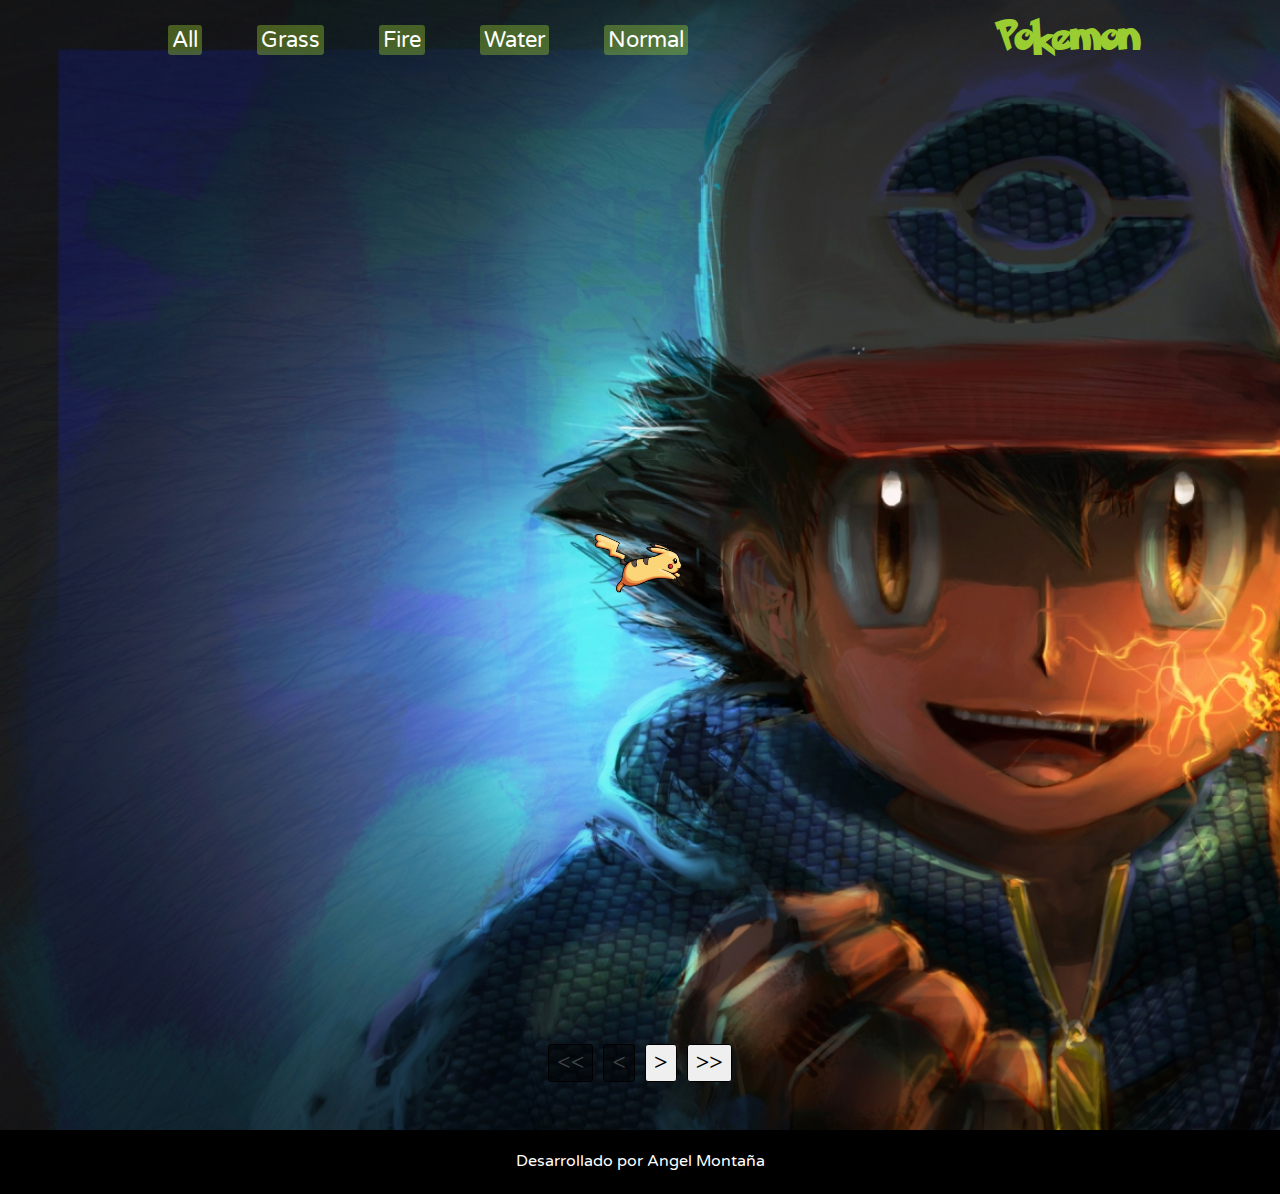
<file: index.html>
<!DOCTYPE html>
<html lang="en">
<head>
    <meta charset="UTF-8">
    <meta http-equiv="X-UA-Compatible" content="IE=edge">
    <meta name="viewport" content="width=device-width, initial-scale=1.0">
    <link rel="preconnect" href="https://fonts.googleapis.com">
    <link rel="preconnect" href="https://fonts.gstatic.com" crossorigin>
    <link href="https://fonts.googleapis.com/css2?family=Varela+Round&display=swap" rel="stylesheet">
    <link rel="stylesheet" href="./styles/css/style.css">
    <title>Pokemon Api</title>
</head>
<body class="home">
    <header>
        <div class="contain-filters">
            <button id="filter-all">All</button>
            <button id="filter-grass">Grass</button>
            <button id="filter-fire">Fire</button>
            <button id="filter-water">Water</button>
            <button id="filter-normal">Normal</button>
        </div>
        <a id="link-home" href="./index.html">Pokemon</a>
    </header>
    <main>
        <div class="contain-cards">
            <img src="./styles/images/loading.gif" id="img-loading">
        </div>
        <div class="contain-pages">
            <button id="init-page"><<</button>
            <button id="previous-page"><</button>
            <button id="next-page">></button>
            <button id="last-page">>></button>
        </div>
    </main>
    <footer>
        <p class="info">Desarrollado por Angel Montaña</p>
    </footer>
    <script src="./js/app.js"></script>
</body>
</html>
</file>
<file: styles/css/style.css>
@import url('./normalize.css');
@import url('./header.css');
@import url('./home.css');
@import url('./footer.css');

@font-face {
    font-family: PokeSolid;
    src: url('../fonts/PokemonSolid.ttf');
}

@font-face {
    font-family: PokeHollow;
    src: url('../fonts/PokemonHollow.ttf');
}
</file>
